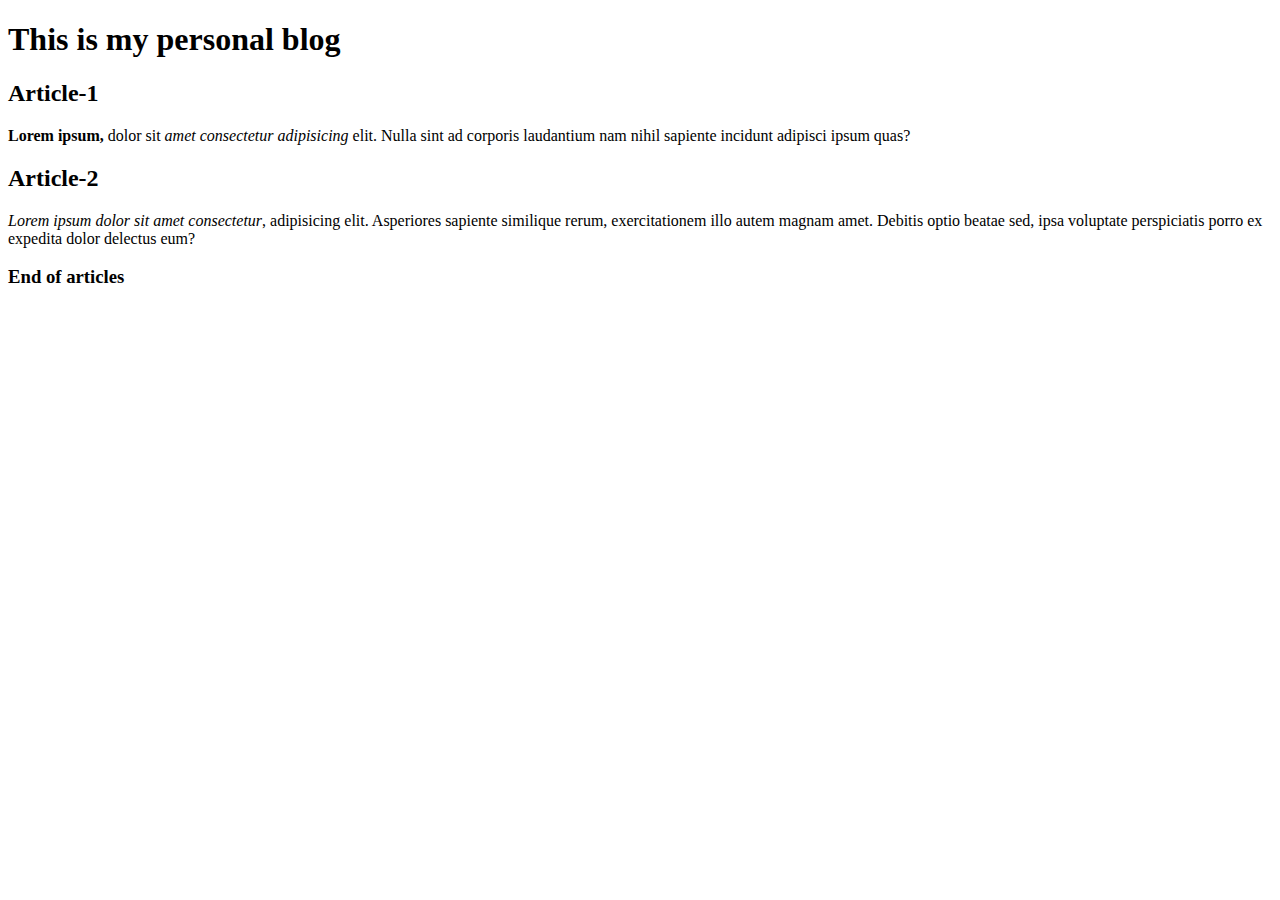
<file: foundation/02-working-with-text/index.html>
<!DOCTYPE html>
<html lang="en">
  <head>
    <meta charset="UTF-8" />
    <title>Blog Article</title>
  </head>
  <body>
    <h1>This is my personal blog</h1>
    <h2>Article-1</h2>
    <p>
      <strong>Lorem ipsum, </strong> dolor sit
      <em>amet consectetur adipisicing </em>
      elit. Nulla sint ad corporis laudantium nam nihil sapiente incidunt
      adipisci ipsum quas?
    </p>
    <h2>Article-2</h2>
    <p>
      <em>Lorem ipsum dolor sit amet consectetur</em>, adipisicing elit.
      Asperiores sapiente similique rerum, exercitationem illo autem magnam
      amet. Debitis optio beatae sed, ipsa voluptate perspiciatis porro ex
      expedita dolor delectus eum?
    </p>
    <h3>End of articles</h3>
  </body>
</html>
</file>
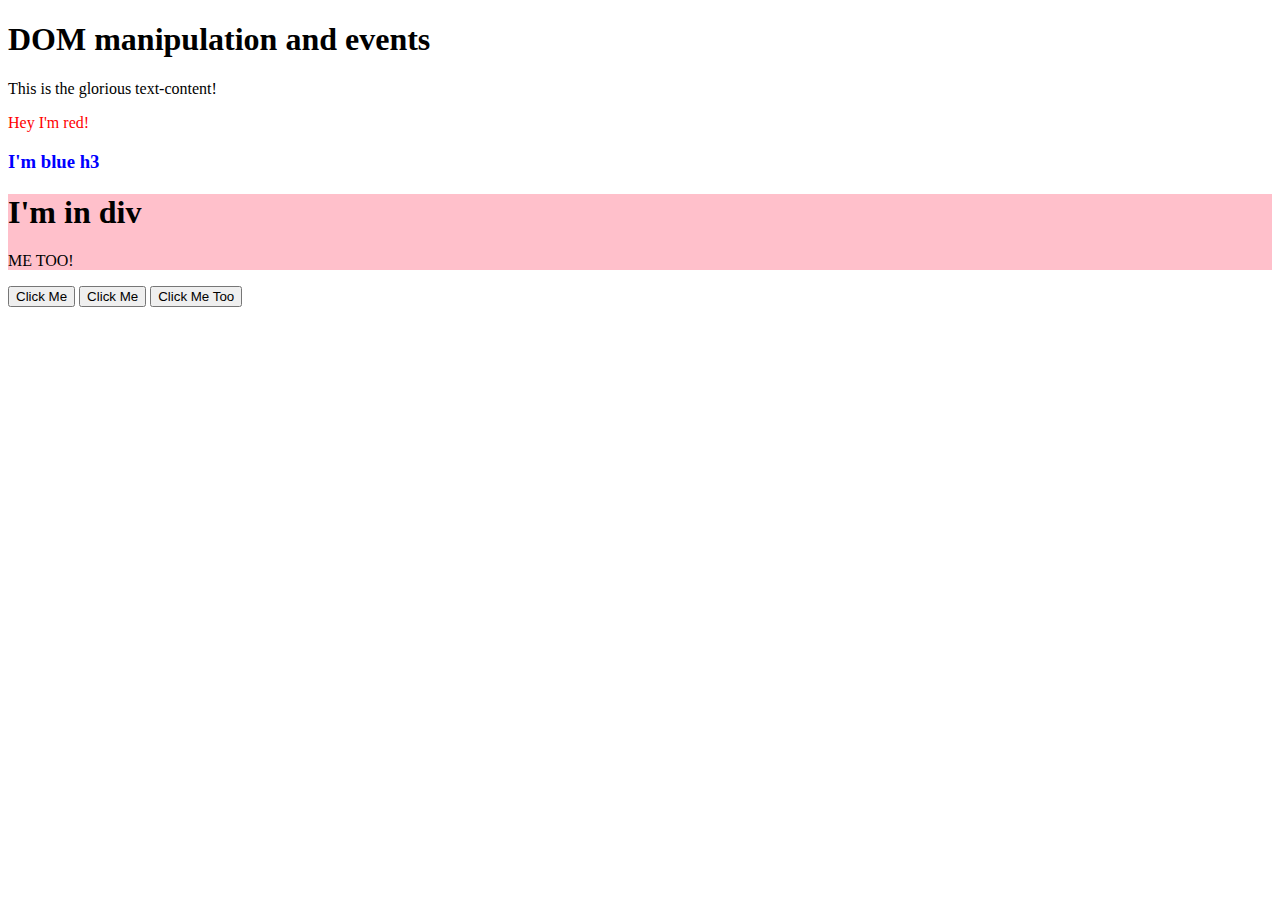
<file: foundation/O10-DOM-manipulation-and-events/index.html>
<!DOCTYPE html>
<html lang="en">
  <head>
    <title>DOM manipulation and Events</title>
    <meta charset="UTF-8" />
  </head>
  <body>
    <h1>DOM manipulation and events</h1>
    <div id="container"></div>
    <button onclick=alertFunction()>Click Me</button>
    <button id="btn">Click Me</button>
    <button id="btn">Click Me Too</button>
    <script src="./index.js"></script>
  </body>
</html>
</file>
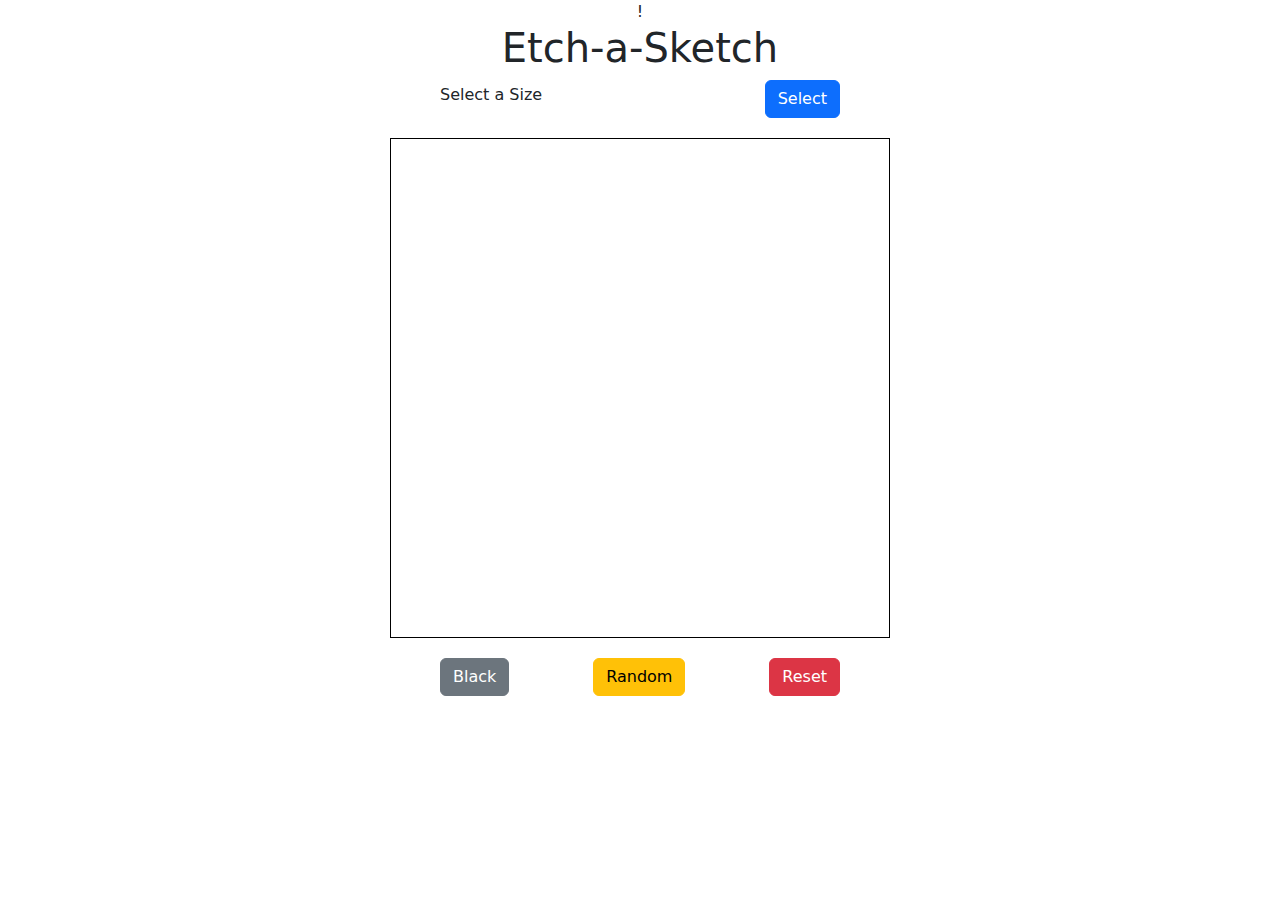
<file: foundation/O11-etch-a-sketch/index.html>
!<!DOCTYPE html>
<html lang="en">
  <head>
    <title>Etch-a-Sketch</title>
    <meta charset="UTF=8" />
    <link
      href="https://cdn.jsdelivr.net/npm/bootstrap@5.3.3/dist/css/bootstrap.min.css"
      rel="stylesheet"
      integrity="sha384-QWTKZyjpPEjISv5WaRU9OFeRpok6YctnYmDr5pNlyT2bRjXh0JMhjY6hW+ALEwIH"
      crossorigin="anonymous"
    />
    <link rel="stylesheet" href="./styles.css">
  </head>
  <body>
    <h1>Etch-a-Sketch</h1>
    <div class="header">
      <h6>Select a Size</h6>
      <button type="button" class="btn btn-primary">Select</button>
    </div>
    <div class="container"></div>
    <div class="footer">
      <button type="button" class="btn btn-secondary">Black</button>
      <button type="button" class="btn btn-warning">Random</button>
      <button type="button" class="btn btn-danger">Reset</button>
    </div>
    <script
      src="https://cdn.jsdelivr.net/npm/bootstrap@5.3.3/dist/js/bootstrap.bundle.min.js"
      integrity="sha384-YvpcrYf0tY3lHB60NNkmXc5s9fDVZLESaAA55NDzOxhy9GkcIdslK1eN7N6jIeHz"
      crossorigin="anonymous"
    ></script>
  </body>
</html>
</file>
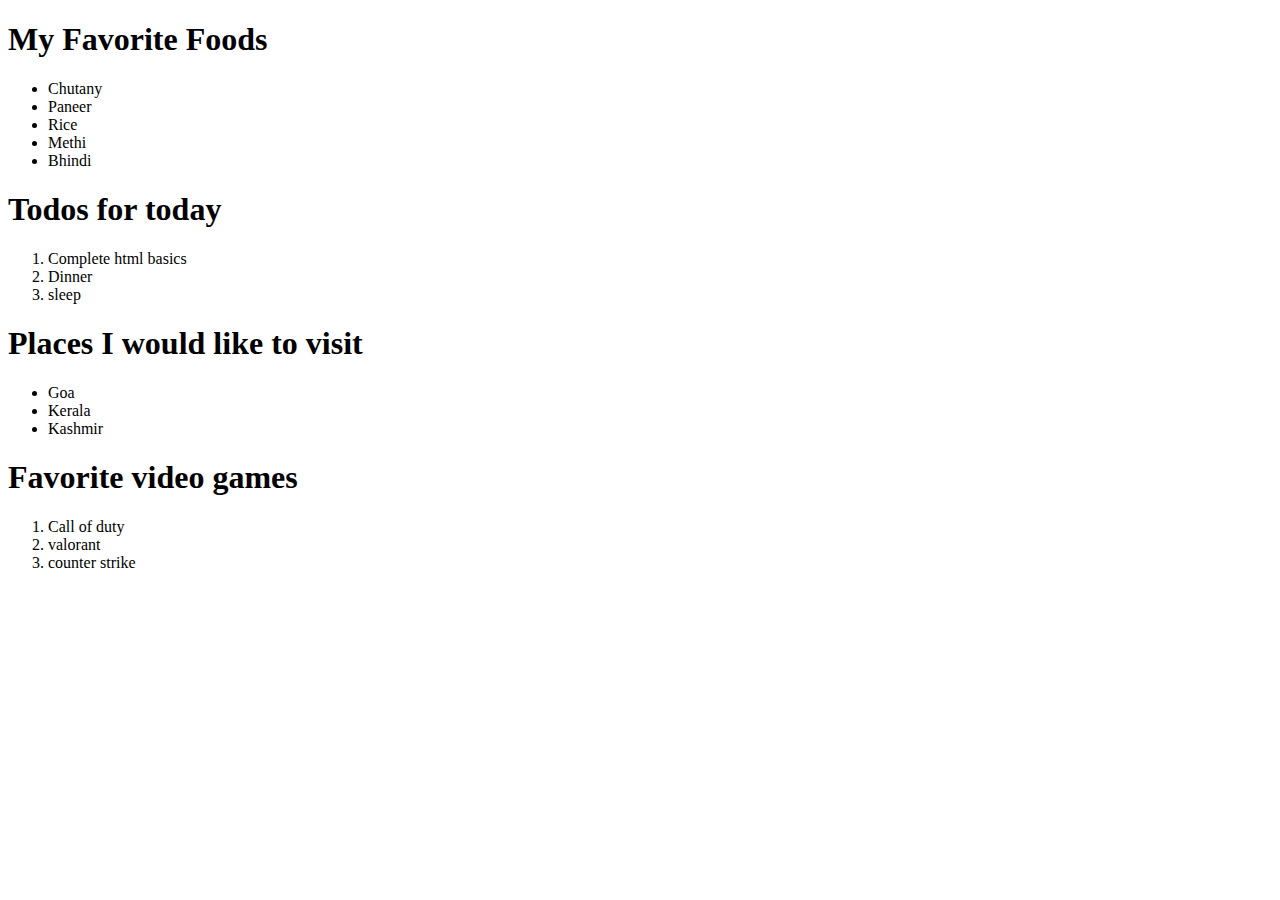
<file: foundation/O3-working-with-list/index.html>
<!DOCTYPE html>
<html lang="en">
  <head>
    <meta charset="UTF-8" />
    <title>Working with List</title>
  </head>
  <body>
    <h1>My Favorite Foods</h1>
    <ul>
      <li>Chutany</li>
      <li>Paneer</li>
      <li>Rice</li>
      <li>Methi</li>
      <li>Bhindi</li>
    </ul>
    <h1>Todos for today</h1>
    <ol>
      <li>Complete html basics</li>
      <li>Dinner</li>
      <li>sleep</li>
    </ol>
    <h1>Places I would like to visit</h1>
    <ul>
      <li>Goa</li>
      <li>Kerala</li>
      <li>Kashmir</li>
    </ul>
    <h1>Favorite video games</h1>
    <ol>
      <li>Call of duty</li>
      <li>valorant</li>
      <li>counter strike</li>
    </ol>
  </body>
</html>
</file>
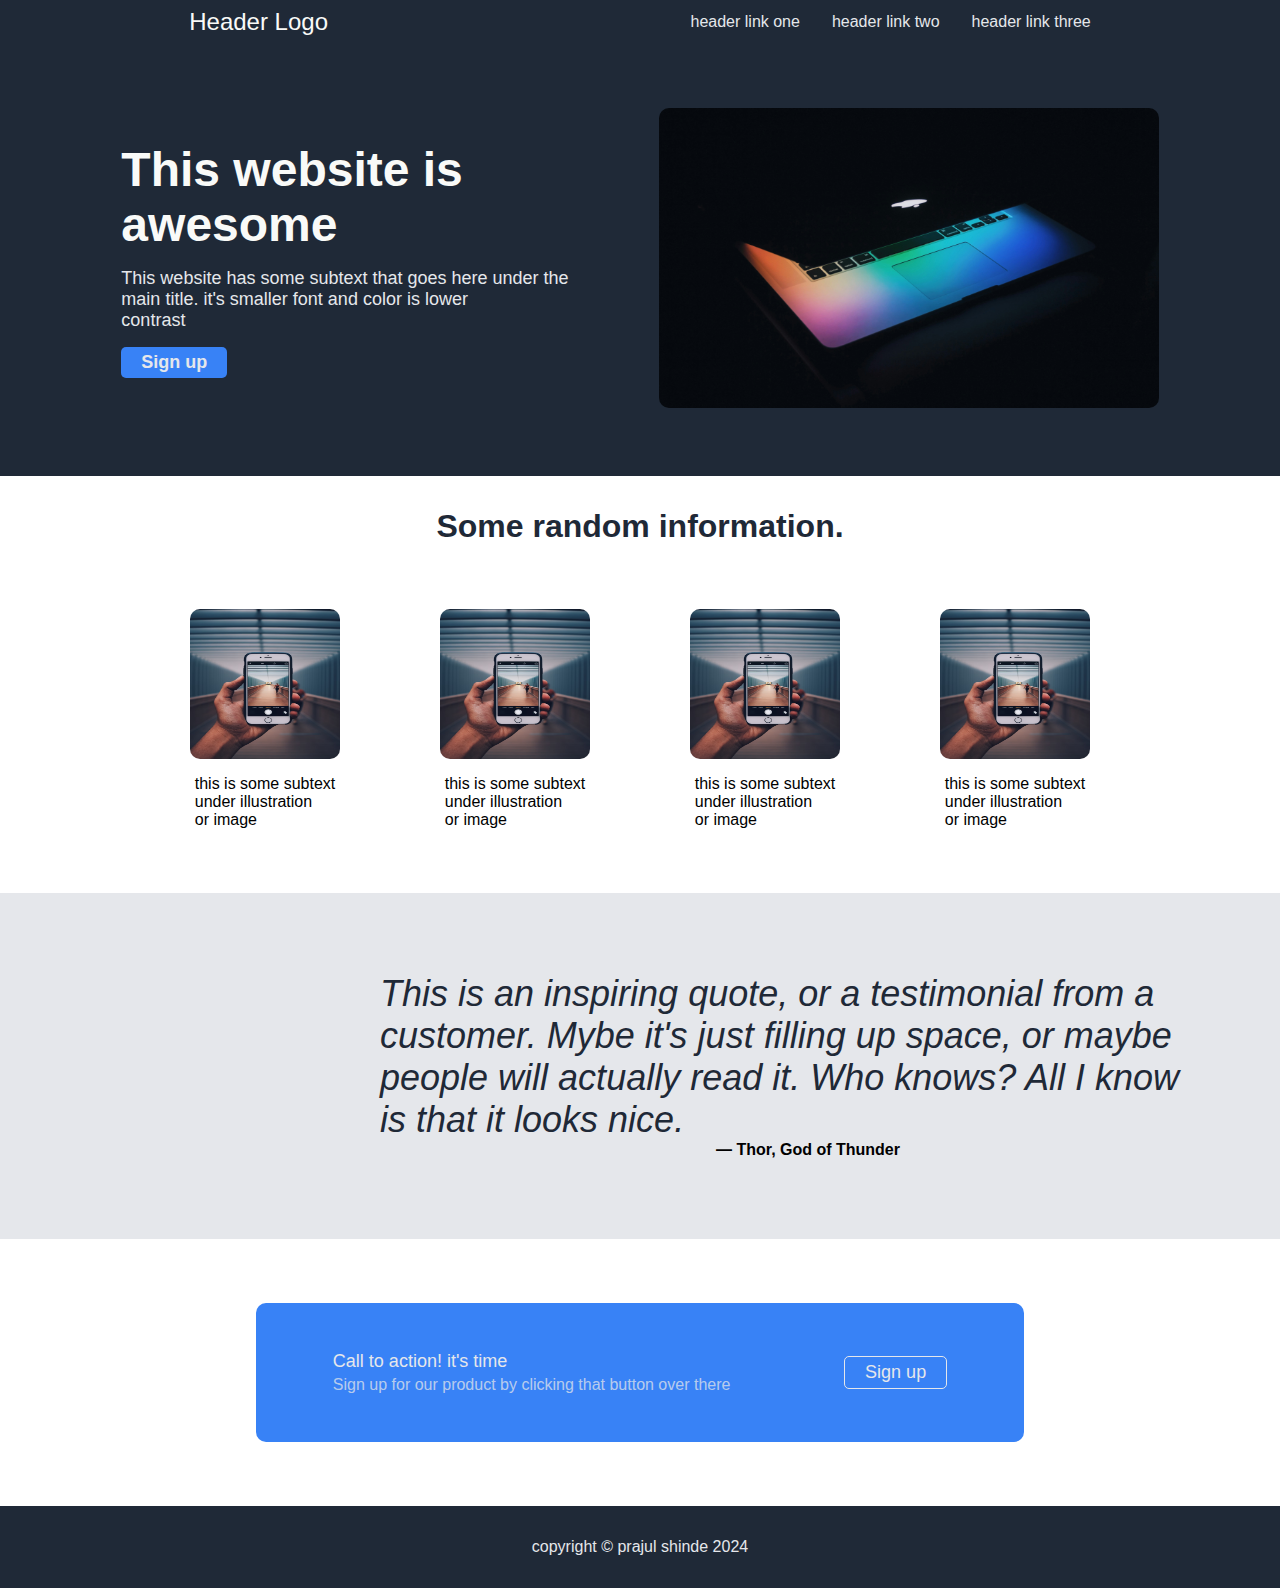
<file: foundation/O7-project-2-landing-page/index.html>
<!DOCTYPE html>
<html lang="en">
  <head>
    <meta charset="UTF-8" />
    <title>Landing Page</title>
    <link rel="stylesheet" href="./css/styles.css" />
  </head>
  <body>
    <div class="section-1">
      <div class="navbar">
        <div class="navbar-left">
          <ul>
            <li class="logo-text">Header Logo</li>
          </ul>
        </div>
        <div class="navbar-right">
          <ul>
            <li>header link one</li>
            <li>header link two</li>
            <li>header link three</li>
          </ul>
        </div>
      </div>
      <div class="hero">
        <div class="section-left">
          <h1 class="hero-title">
            This website is <br />
            awesome
          </h1>
          <p class="hero-text">
            This website has some subtext that goes here under the <br />main
            title. it's smaller font and color is lower <br />contrast
          </p>
          <button class="hero-btn">Sign up</button>
        </div>
        <div class="section-right">
          <img
            src="./images/hero.jpg"
            width="500px"
            height="300px"
            alt="hero image"
          />
        </div>
      </div>
    </div>
    <div class="section-2">
      <div class="header">
        <h2 class="section-2-title">Some random information.</h2>
      </div>
      <div class="information">
        <div class="info-card">
          <img
            src="./images/info-img.jpg"
            width="150px"
            height="150px"
            alt="info image"
          />
          <p>
            this is some subtext <br />
            under illustration <br />
            or image
          </p>
        </div>
        <div class="info-card">
          <img
            src="./images/info-img.jpg"
            width="150px"
            height="150px"
            alt="info image"
          />
          <p>
            this is some subtext <br />
            under illustration <br />
            or image
          </p>
        </div>
        <div class="info-card">
          <img
            src="./images/info-img.jpg"
            width="150px"
            height="150px"
            alt="info image"
          />
          <p>
            this is some subtext <br />
            under illustration <br />
            or image
          </p>
        </div>
        <div class="info-card">
          <img
            src="./images/info-img.jpg"
            width="150px"
            height="150px"
            alt="info image"
          />
          <p>
            this is some subtext <br />
            under illustration <br />
            or image
          </p>
        </div>
      </div>
    </div>
    <div class="section-3">
      <figure class="quote">
        <blockquote>
          This is an inspiring quote, or a testimonial from a <br />
          customer. Mybe it's just filling up space, or maybe <br />people will
          actually read it. Who knows? All I know <br />
          is that it looks nice.
        </blockquote>
        <figcaption>&mdash; Thor, God of Thunder</figcaption>
      </figure>
    </div>
    <div class="section-4">
      <div class="action">
        <div class="action-content">
          <p class="header-secondary">Call to action! it's time</p>
          <p class="action-paragraph">
            Sign up for our product by clicking that button over there
          </p>
        </div>
        <div class="action-content-right">
          <button class="action-btn">Sign up</button>
        </div>
      </div>
    </div>
    <div class="footer">
      <p>copyright &copy; prajul shinde 2024</p>
    </div>
  </body>
</html>
</file>
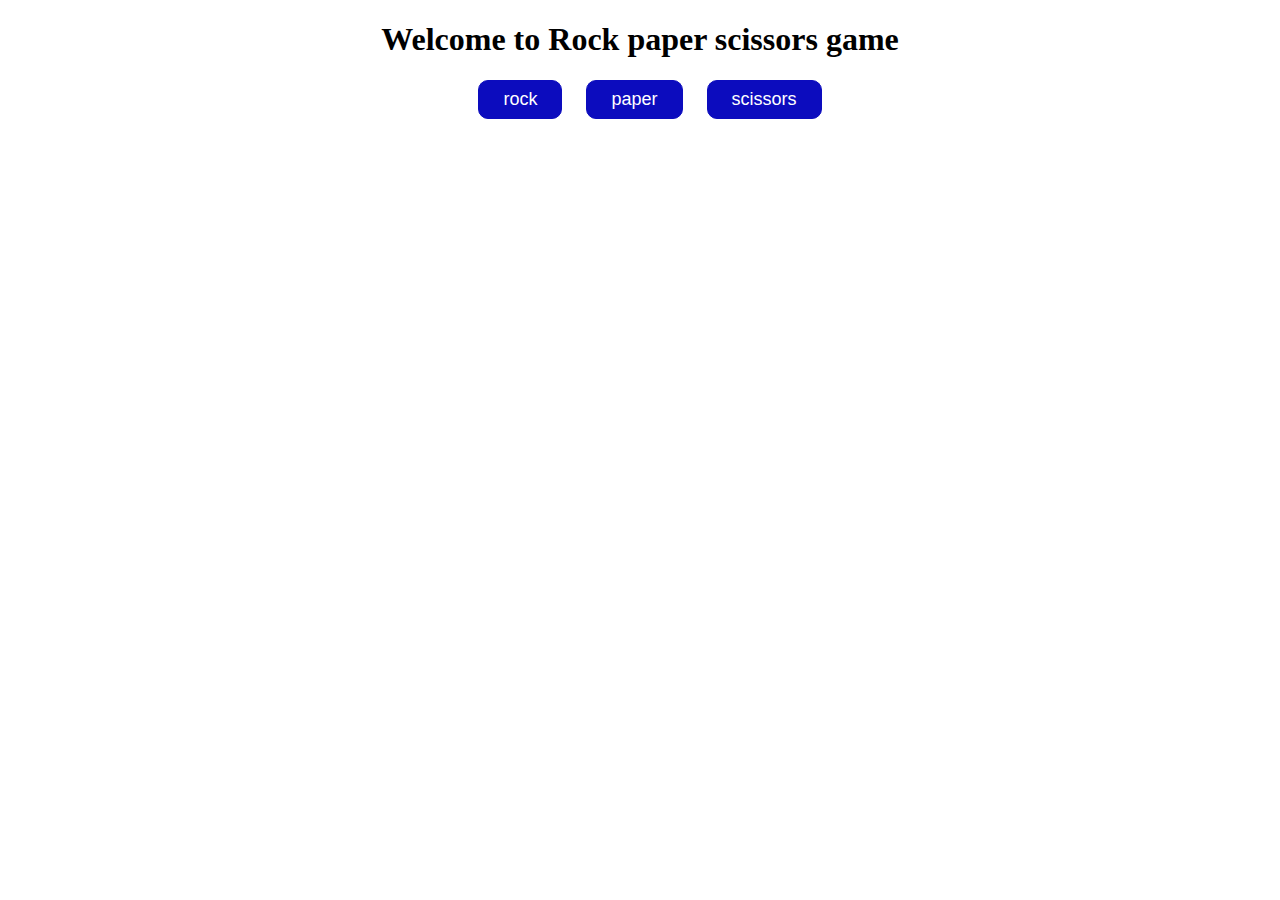
<file: foundation/O8-javascript-rock-paper-scissors/index.html>
<!DOCTYPE html>
<html lang="en">
  <head>
    <title>Rock Paper Scissors</title>
    <meta charset="UTF-8" />
    <link rel="stylesheet" href="./styles.css" />
  </head>

  <body>
    <div class="header">
      <h1>Welcome to Rock paper scissors game</h1>
    </div>
    <div id="container">
      <button class="btn">rock</button>
      <button class="btn">paper</button>
      <button class="btn">scissors</button>
    </div>
    <script src="./index.js"></script>
  </body>
</html>
</file>
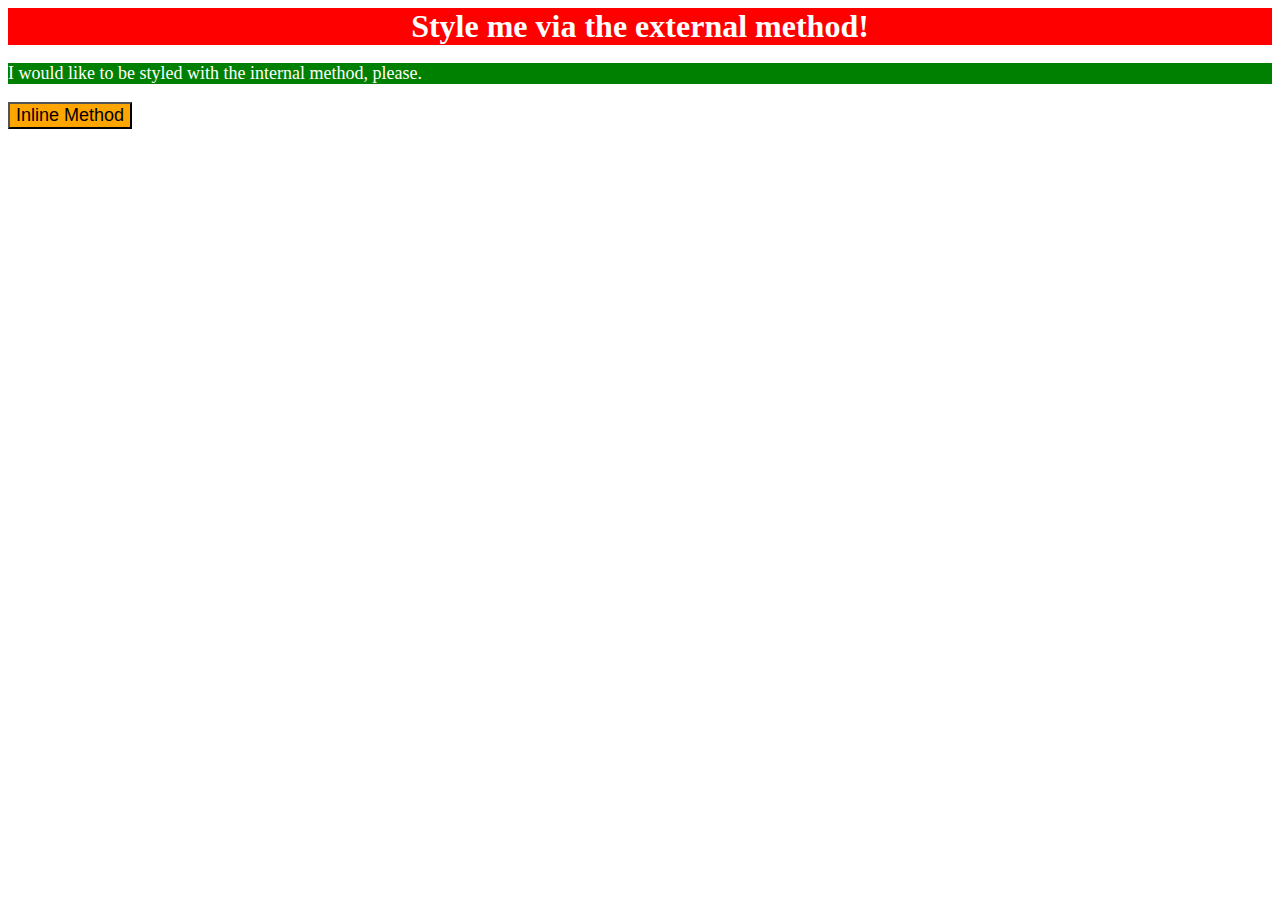
<file: foundation/O6-css-exercises/01-css-methods/index.html>
<!DOCTYPE html>
<html lang="en">
  <head>
    <meta charset="UTF-8">
    <meta http-equiv="X-UA-Compatible" content="IE=edge">
    <meta name="viewport" content="width=device-width, initial-scale=1.0">
    <link rel="stylesheet" href="./css/style.css">
    <title>Methods for Adding CSS</title>
    <style>
      p {
        background-color: green;
        color: white;
        font-size: 18px;
      }
    </style>
  </head>
  <body>
    <div>Style me via the external method!</div>
    <p>I would like to be styled with the internal method, please.</p>
    <button style="background-color: orange; font-size: 18px;">Inline Method</button>
  </body>
</html>
</file>
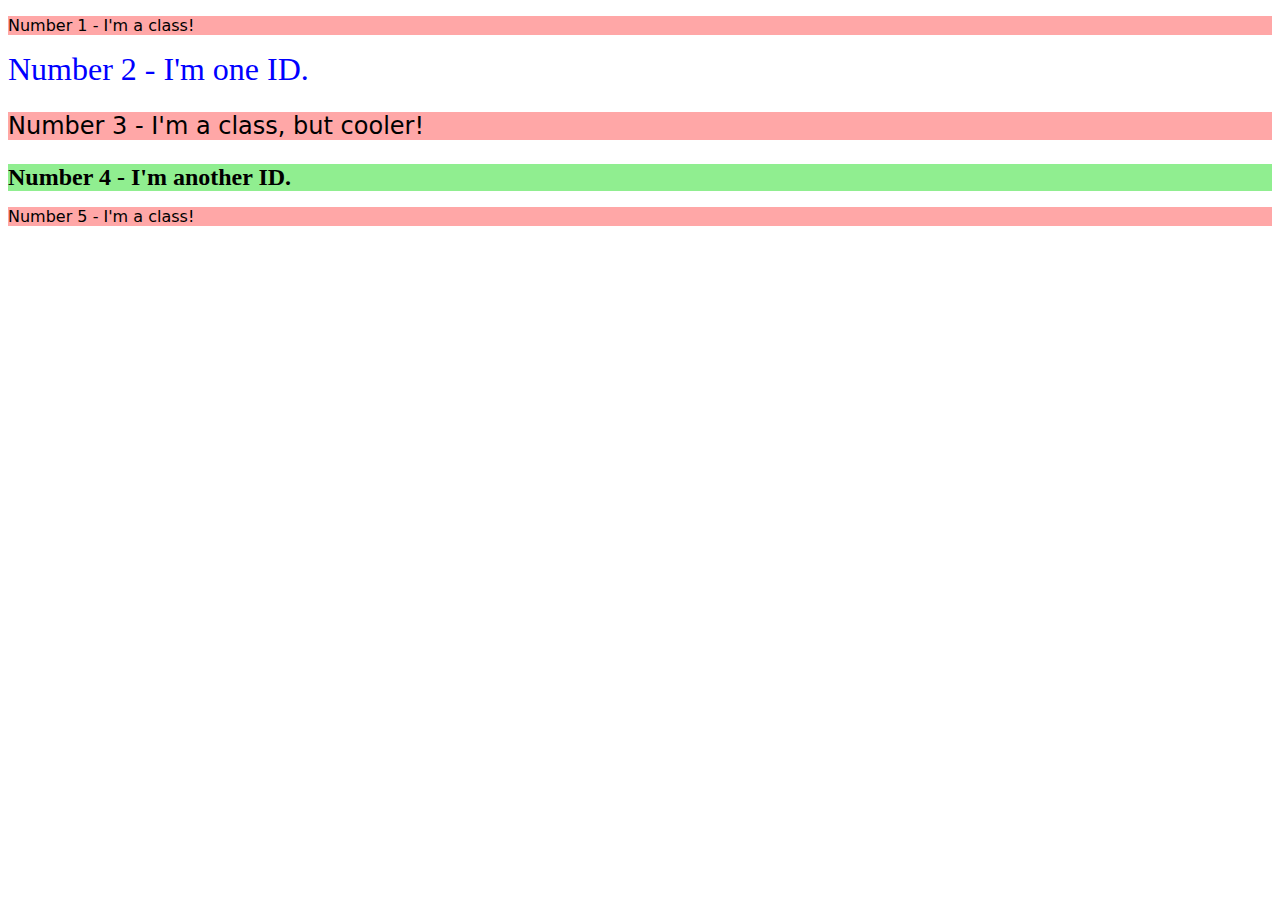
<file: foundation/O6-css-exercises/02-class-id-selectors/index.html>
<!DOCTYPE html>
<html lang="en">
  <head>
    <meta charset="UTF-8">
    <meta http-equiv="X-UA-Compatible" content="IE=edge">
    <meta name="viewport" content="width=device-width, initial-scale=1.0">
    <title>Class and ID Selectors</title>
    <link rel="stylesheet" href="style.css">
  </head>
  <body>
    <p class="odd">Number 1 - I'm a class!</p>
    <div id="two">Number 2 - I'm one ID.</div>
    <p class="odd adjust-font-size">Number 3 - I'm a class, but cooler!</p>
    <div id="four" class="adjust-font-size">Number 4 - I'm another ID.</div>
    <p class="odd">Number 5 - I'm a class!</p>
  </body>
</html>
</file>
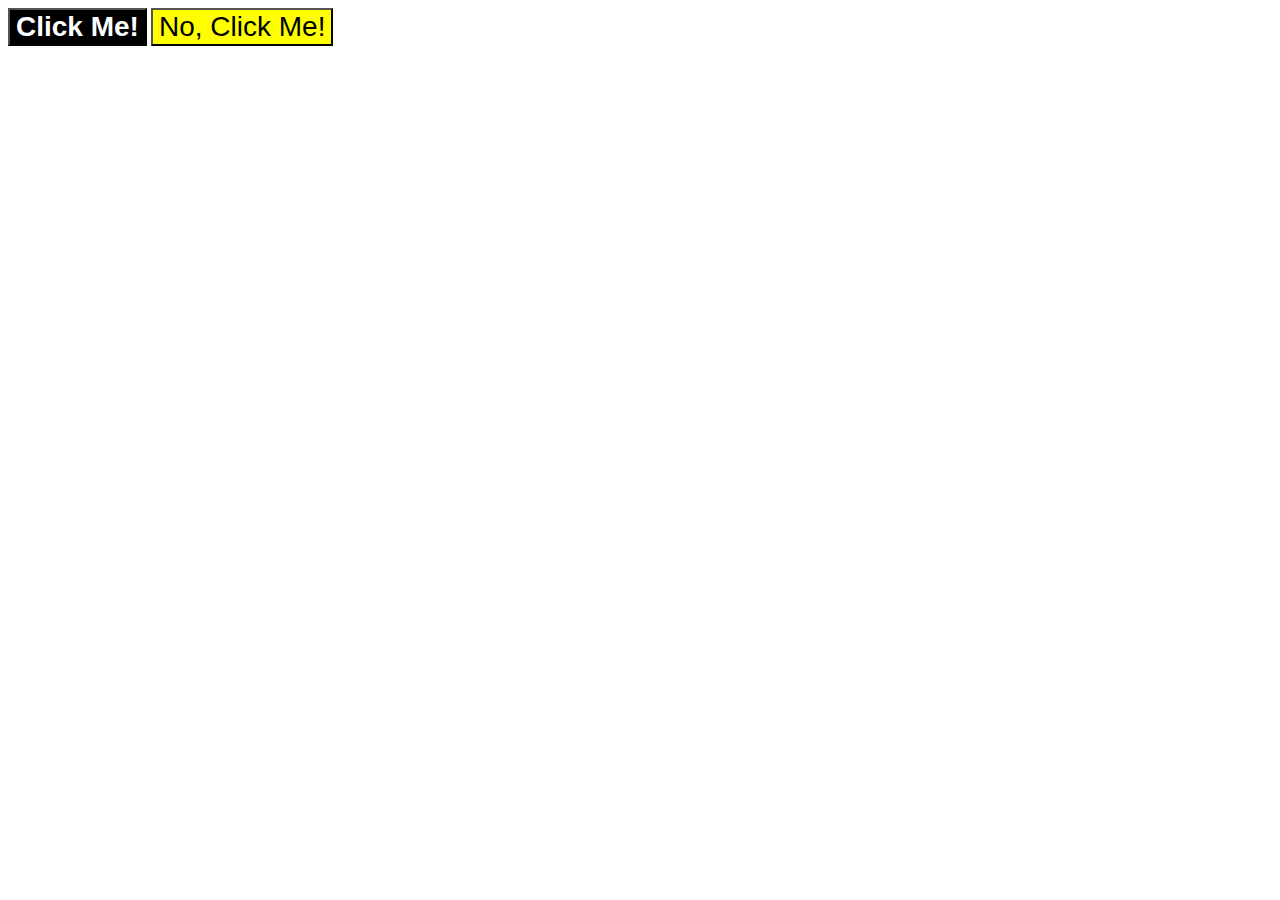
<file: foundation/O6-css-exercises/03-grouping-selectors/index.html>
<!DOCTYPE html>
<html lang="en">
  <head>
    <meta charset="UTF-8">
    <meta http-equiv="X-UA-Compatible" content="IE=edge">
    <meta name="viewport" content="width=device-width, initial-scale=1.0">
    <title>Grouping Selectors</title>
    <link rel="stylesheet" href="style.css">
  </head>
  <body>
    <button class="inverted">Click Me!</button>
    <button class="fancy">No, Click Me!</button>
  </body>
</html>
</file>
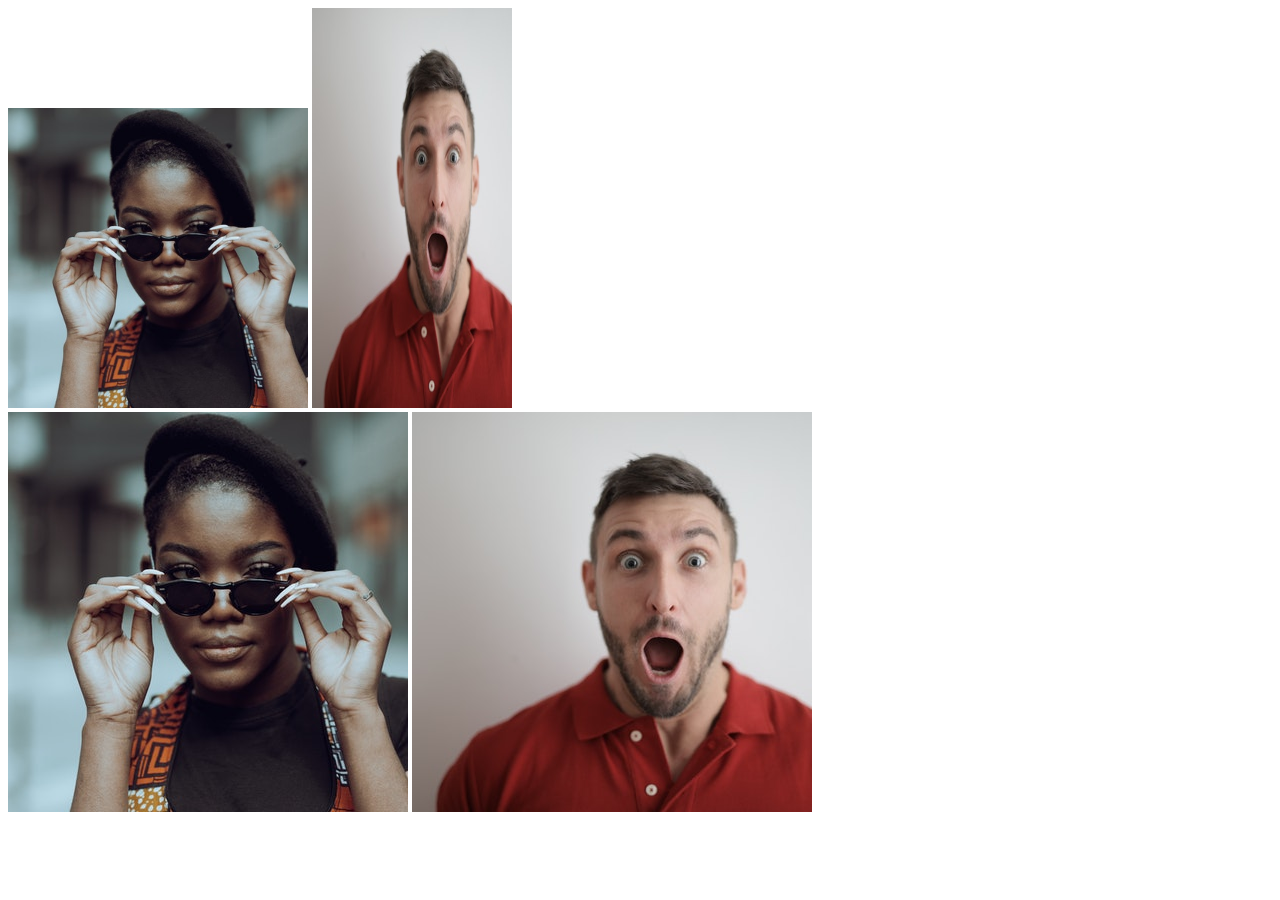
<file: foundation/O6-css-exercises/04-chaining-selectors/index.html>
<!DOCTYPE html>
<html lang="en">
  <head>
    <meta charset="UTF-8">
    <meta http-equiv="X-UA-Compatible" content="IE=edge">
    <meta name="viewport" content="width=device-width, initial-scale=1.0">
    <title>Chaining Selectors</title>
    <link rel="stylesheet" href="style.css">
  </head>
  <body>
    <!-- Check image source path. Review Foundations lesson - Links and Images -->
    <!-- Use the classes BELOW this line -->
    <div>
      <img class="avatar proportioned" src="./images/pexels-katho-mutodo-8434791.jpg" alt="Woman with glasses">
      <img class="avatar distorted" src="./images/pexels-andrea-piacquadio-3777931.jpg" alt="Man with surprised expression">
    </div>
    <!-- Use the classes ABOVE this line -->
    <div>
      <img class="original proportioned" src="./images/pexels-katho-mutodo-8434791.jpg" alt="Woman with glasses">
      <img class="original distorted" src="./images/pexels-andrea-piacquadio-3777931.jpg" alt="Man with surprised expression">
    </div>
  </body>
</html>
</file>
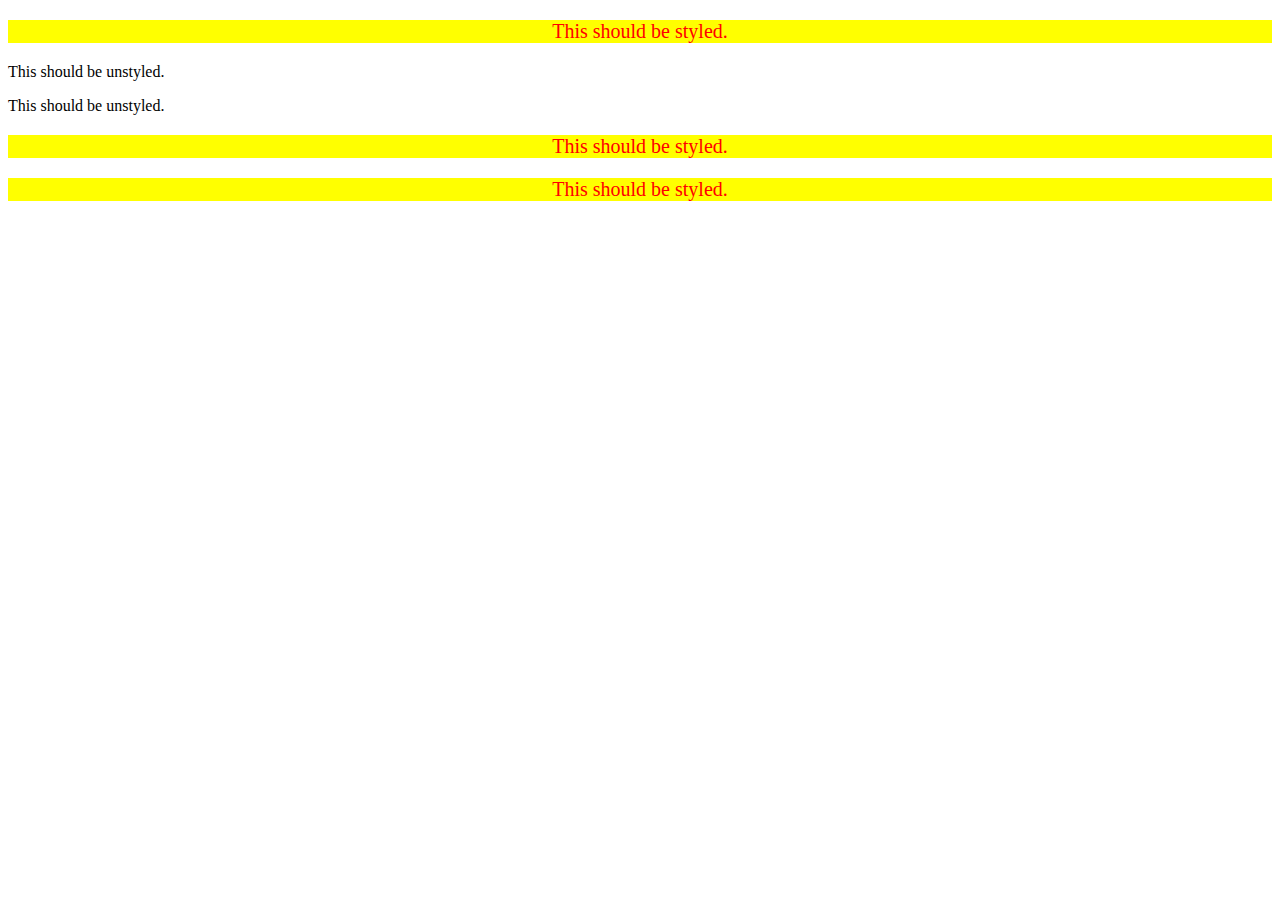
<file: foundation/O6-css-exercises/05-descendant-combinator/index.html>
<!DOCTYPE html>
<html lang="en">
  <head>
    <meta charset="UTF-8">
    <meta http-equiv="X-UA-Compatible" content="IE=edge">
    <meta name="viewport" content="width=device-width, initial-scale=1.0">
    <title>Descendant Combinator</title>
    <link rel="stylesheet" href="style.css">
  </head>
  <body>
    <div class="container">
      <p class="text">This should be styled.</p>
    </div>
    <p class="text">This should be unstyled.</p>
    <p class="text">This should be unstyled.</p>
    <div class="container">
      <p class="text">This should be styled.</p>
      <p class="text">This should be styled.</p>
    </div>
  </body>
</html>
</file>
<file: foundation/O11-etch-a-sketch/styles.css>
body {
  display: flex;
  flex-direction: column;
  align-items: center;
  justify-content: center;
}
h1 {
  text-align: center;
}
.header {
  display: flex;
  flex-direction: row;
  align-items: center;
  width: 400px;
  justify-content: space-between;
}
.container {
  width: 500px;
  height: 500px;
  border: 1px solid black;
  margin: 20px 0;
}
.footer {
    display: flex;
    flex-direction: row;
    align-items: center;
    justify-content: space-between;
    width: 400px;
}
</file>
<file: foundation/O7-project-2-landing-page/css/styles.css>
* {
  margin: 0;
  padding: 0;
  box-sizing: border-box;
  font-family: Roboto, sans-serif;
}

.section-1 {
  background-color: #1f2937;
  padding-bottom: 64px;
  margin-bottom: 32px;
}

ul {
  margin: 0;
  padding: 0;
  list-style: none;
  display: flex;
  gap: 32px;
  color: #e5e7eb;
}
.navbar {
  display: flex;
  align-items: center;
  justify-content: space-around;
  padding: 8px;
}

.logo-text {
  color: #f9faf8;
  font-size: 24px;
}

.hero {
  display: flex;
  align-items: center;
  justify-content: center;
  margin-top: 64px;
  gap: 40px;
}
.section-left .section-right {
  width: 50%;
  display: flex;
  align-items: center;
  justify-content: center;
}

.section-left {
  margin-right: 50px;
}

.hero-title {
  font-weight: bold;
  font-size: 48px;
  color: #f9faf8;
  margin-bottom: 16px;
}

.hero-text {
  color: #e5e7eb;
  font-size: 18px;
  margin-bottom: 16px;
}
.hero-btn {
  padding: 5px 20px;
  background-color: #3882f6;
  border: 0;
  border-radius: 5px;
  color: #e5e7eb;
  cursor: pointer;
  font-size: 18px;
  font-weight: bold;
}
img {
  border-radius: 10px;
}

.section-2 {
  padding-bottom: 64px;
}
.section-2-title {
  text-align: center;
  font-size: 32px;
  color: #1f2937;
  font-weight: bold;
  margin-bottom: 64px;
}
.information {
  display: flex;
  align-items: center;
  justify-content: center;
  gap: 100px;
}

.info-card {
  display: flex;
  flex-direction: column;
  gap: 16px;
  align-items: center;
  justify-content: center;
}

.section-3 {
  background-color: #e5e7eb;
  padding: 64px;
}
.quote {
  margin: 0;
  padding: 1em;
  border-radius: 1em;
}

blockquote {
  font-size: 36px;
  color: #1f2937;
  font-weight: 100;
  font-style: italic;
  margin-left: 300px;
}

.quote figcaption {
  text-align: right;
  margin-right: 300px;
  font-weight: bold;
}
.section-4 {
  margin-top: 64px;
}
.action {
  background-color: #3882f6;
  margin: 0 auto;
  margin-bottom: 64px;
  width: 60%;
  padding: 48px 20px;
  border-radius: 10px;
  display: flex;
  align-items: center;
  justify-content: space-around;
}
.header-secondary {
  font-size: 18px;
  margin-bottom: 4px;
  color: #e5e7eb;
}
.action-paragraph {
  color: #e5e7eabd;
}
.action-btn {
  padding: 5px 20px;
  border-radius: 5px;
  background-color: #3882f6;
  border: 1px solid #e5e7eb;
  color: #e5e7eb;
  font-size: 18px;
  cursor: pointer;
}

.footer {
  background-color: #1f2937;
  color: #e5e7eb;
  display: flex;
  justify-content: center;
  align-items: center;
  text-align: center;
  padding: 32px;
}
</file>
<file: foundation/O8-javascript-rock-paper-scissors/styles.css>
#container {
  text-align: center;
}

.btn {
  padding: 8px 24px;
  font-size: 18px;
  cursor: pointer;
  border: 1px solid rgb(12, 12, 190);
  border-radius: 10px;
  color: white;
  background-color: rgb(12, 12, 190);
  margin-left: 20px;
}
.btn:hover {
  background-color: rgba(12, 12, 190, 0.582);
}
.header {
  text-align: center;
}
.result,
.winner,
.current-score {
  display: flex;
  align-items: center;
  gap: 10px;
  justify-content: center;
  font-size: 18px;
}

.winner {
  color: red;
}
</file>
<file: foundation/O6-css-exercises/01-css-methods/css/style.css>
div{
    color: white;
    background-color: red;
    text-align: center;
    font-weight: bold;
    font-size: 32px;
}
</file>
<file: foundation/O6-css-exercises/02-class-id-selectors/style.css>
.odd {
  background-color: rgb(255, 167, 167);
  font-family: Verdana, "DejaVu Sans", "sans-serif";
}

#two {
  font-size: 32px;
  color: #0000ff;
}

.adjust-font-size {
  font-size: 24px;
}
#four {
  font-weight: bold;
  background-color: rgb(144, 238, 144);
}
</file>
<file: foundation/O6-css-exercises/03-grouping-selectors/style.css>
.inverted {
  background-color: #000;
  color: #fff;
  font-weight: bold;
}
.fancy {
  background-color: rgb(255, 255, 0);
}

.inverted,
.fancy {
  font-size: 28px;
  font-family: "Helvetica", "Times New Roman", "ans-serif`";
}
</file>
<file: foundation/O6-css-exercises/04-chaining-selectors/style.css>
/* Add CSS Styling */
.avatar.proportioned {
  width: 300px;
  height: auto;
}
.avatar.distorted {
  width: 200px;
  height: 400px;
}
</file>
<file: foundation/O6-css-exercises/05-descendant-combinator/style.css>
.container .text {
  background-color: yellow;
  color: red;
  font-size: 20px;
  text-align: center;
}
</file>
